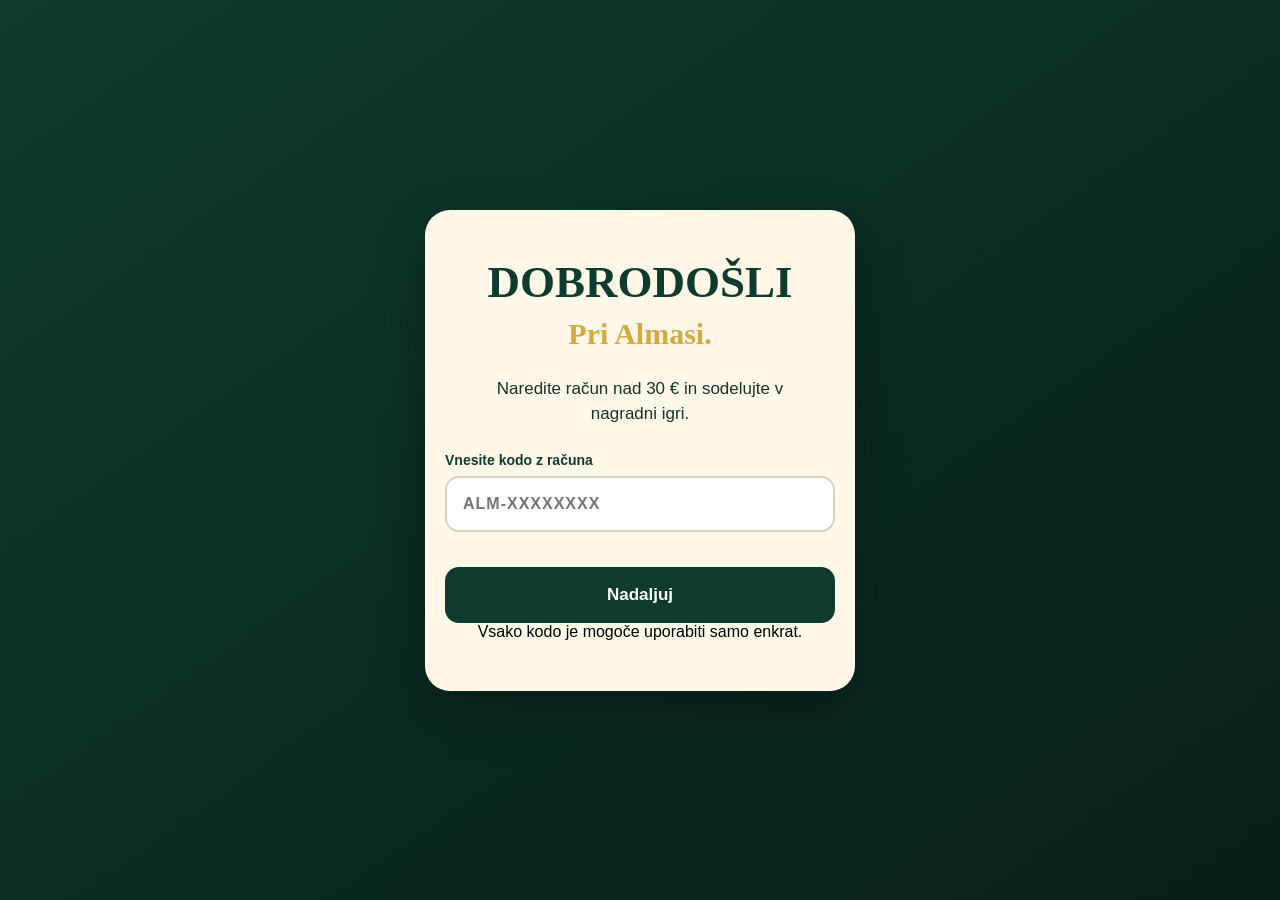
<file: index.html>
<!DOCTYPE html>
<html lang="sl">
<head>
  <meta charset="UTF-8">

  <meta
    name="viewport"
    content="width=device-width, initial-scale=1.0"
  >

  <title>Pri Almasi</title>

  <link rel="stylesheet" href="style.css">
</head>

<body>
  <main class="pocetna">
    <section class="sadrzaj">

      <h1>DOBRODOŠLI</h1>

      <h2>Pri Almasi.</h2>

      <p class="opis">
        Naredite račun nad 30 € in sodelujte v nagradni igri.
      </p>

      <form id="forma-koda">

        <label for="unos-koda">
          Vnesite kodo z računa
        </label>

        <input
          id="unos-koda"
          name="koda"
          type="text"
          placeholder="ALM-XXXXXXXX"
          autocomplete="off"
          autocapitalize="characters"
          spellcheck="false"
          maxlength="12"
          required
        >

        <p id="poruka"></p>

        <button type="submit">
          Nadaljuj
        </button>

      </form>

      <p class="opomba">
        Vsako kodo je mogoče uporabiti samo enkrat.
      </p>

    </section>
  </main>

  <script src="codes.js"></script>
  <script src="app.js"></script>
</body>
</html>
</file>
<file: style.css>
/* Uklanja zadane razmake */
* {
  box-sizing: border-box;
  margin: 0;
  padding: 0;
}

/* Pozadina cijele stranice */
body {
  min-height: 100vh;
  font-family: Arial, sans-serif;
  background: linear-gradient(
    145deg,
    #0d3b2e,
    #061f18
  );
}

/* Centriranje sadržaja */
.pocetna {
  min-height: 100vh;
  display: flex;
  justify-content: center;
  align-items: center;
  padding: 20px;
}

/* Svijetla kartica */
.sadrzaj {
  width: 100%;
  max-width: 430px;
  padding: 50px 20px;
  text-align: center;
  background-color: #fff8e8;
  border-radius: 25px;
  box-shadow: 0 20px 50px rgba(0, 0, 0, 0.3);
}

/* Glavni naslov */
h1 {
  color: #0d3b2e;
  font-family: Georgia, serif;
  font-size: 45px;
  line-height: 1;
}

/* Naziv ispod naslova */
h2 {
  margin-top: 12px;
  color: #d6a83e;
  font-family: Georgia, serif;
  font-size: 30px;
}
/* Tekst nagradne igre */
.opis {
  max-width: 330px;
  margin: 25px auto;
  color: #17332a;
  font-size: 17px;
  line-height: 1.5;
}

/* Forma za unos koda */
#forma-koda {
  width: 100%;
  text-align: left;
}

/* Natpis iznad polja */
label {
  display: block;
  margin-bottom: 8px;
  color: #0d3b2e;
  font-size: 14px;
  font-weight: bold;
}

/* Polje za unos koda */
input {
  width: 100%;
  height: 56px;
  padding: 0 16px;

  color: #17332a;
  background-color: white;

  border: 2px solid #d9d3c5;
  border-radius: 14px;

  font-size: 16px;
  font-weight: bold;
  letter-spacing: 1px;
  text-transform: uppercase;

  outline: none;
}

/* Polje kada korisnik klikne na njega */
input:focus {
  border-color: #d6a83e;
  box-shadow: 0 0 0 4px rgba(214, 168, 62, 0.2);
}

/* Prostor za poruku */
#poruka {
  min-height: 22px;
  margin: 8px 3px 5px;

  color: #a22d2d;
  font-size: 14px;
  font-weight: bold;
}

/* Dugme Nadaljuj */
button {
  width: 100%;
  height: 56px;

  color: white;
  background-color: #0d3b2e;

  border: none;
  border-radius: 14px;

  font-size: 17px;
  font-weight: bold;

  cursor: pointer;
}

/* Promjena boje kada je miš iznad dugmeta */
button:hover {
  background-color: #165c46;
}

/* Efekt pritiska */
button:active {
  transform: translateY(1px);
}
/* Naslov nad kolesom */
.oznaka {
  margin-bottom: 8px;
  color: #165c46;
  font-size: 13px;
  font-weight: bold;
  letter-spacing: 3px;
  text-transform: uppercase;
}

/* Okvir kola i kazalec */
.kolo-okvir {
  position: relative;
  width: 100%;
  max-width: 330px;
  margin: 25px auto 20px;
}

/* Kazalec nad kolesom */
.kazalec {
  position: absolute;
  top: -12px;
  left: 50%;
  transform: translateX(-50%);

  width: 0;
  height: 0;

  border-left: 16px solid transparent;
  border-right: 16px solid transparent;
  border-top: 35px solid #d6a83e;

  z-index: 2;
}

/* Kolo */
#kolo {
  display: block;
  width: 100%;
  height: auto;

  background-color: #ffffff;
  border: 7px solid #0d3b2e;
  border-radius: 50%;

  box-shadow: 0 15px 30px rgba(13, 59, 46, 0.25);
}

/* Poruka s nagrado */
.rezultat {
  min-height: 52px;
  margin-top: 15px;

  color: #0d3b2e;
  font-size: 19px;
  font-weight: bold;
  line-height: 1.4;
}

.rezultat small {
  display: block;
  margin-top: 5px;

  color: #69756f;
  font-size: 12px;
  font-weight: normal;
}
</file>
